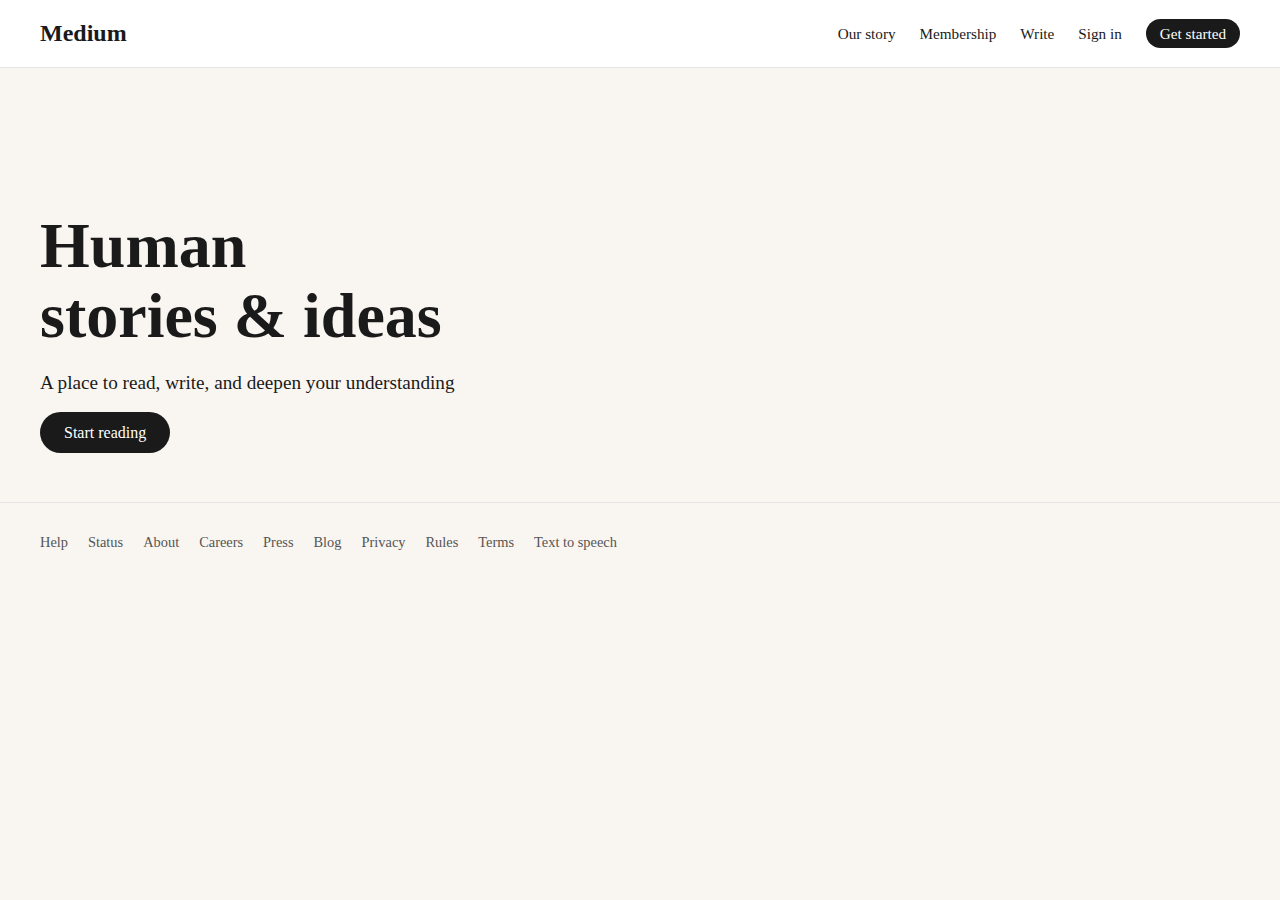
<file: index.html>
<!DOCTYPE html>
<html lang="en">
<head>
  <meta charset="UTF-8">
  <meta name="viewport" content="width=device-width, initial-scale=1.0">
  <title>Medium Clone</title>
  <link rel="stylesheet" href="style.css">
</head>
<body>
  <header>
    <div class="logo">Medium</div>
    <nav>
      <a href="#">Our story</a>
      <a href="#">Membership</a>
      <a href="#">Write</a>
      <a href="#">Sign in</a>
      <a href="#" class="btn">Get started</a>
    </nav>
  </header>

  <main class="hero">
    <h1><span>Human</span><br>stories & ideas</h1>
    <p>A place to read, write, and deepen your understanding</p>
    <a href="#" class="start-btn">Start reading</a>
  </main>

  <footer>
    <ul>
      <li><a href="#">Help</a></li>
      <li><a href="#">Status</a></li>
      <li><a href="#">About</a></li>
      <li><a href="#">Careers</a></li>
      <li><a href="#">Press</a></li>
      <li><a href="#">Blog</a></li>
      <li><a href="#">Privacy</a></li>
      <li><a href="#">Rules</a></li>
      <li><a href="#">Terms</a></li>
      <li><a href="#">Text to speech</a></li>
    </ul>
  </footer>
</body>
</html>
</file>
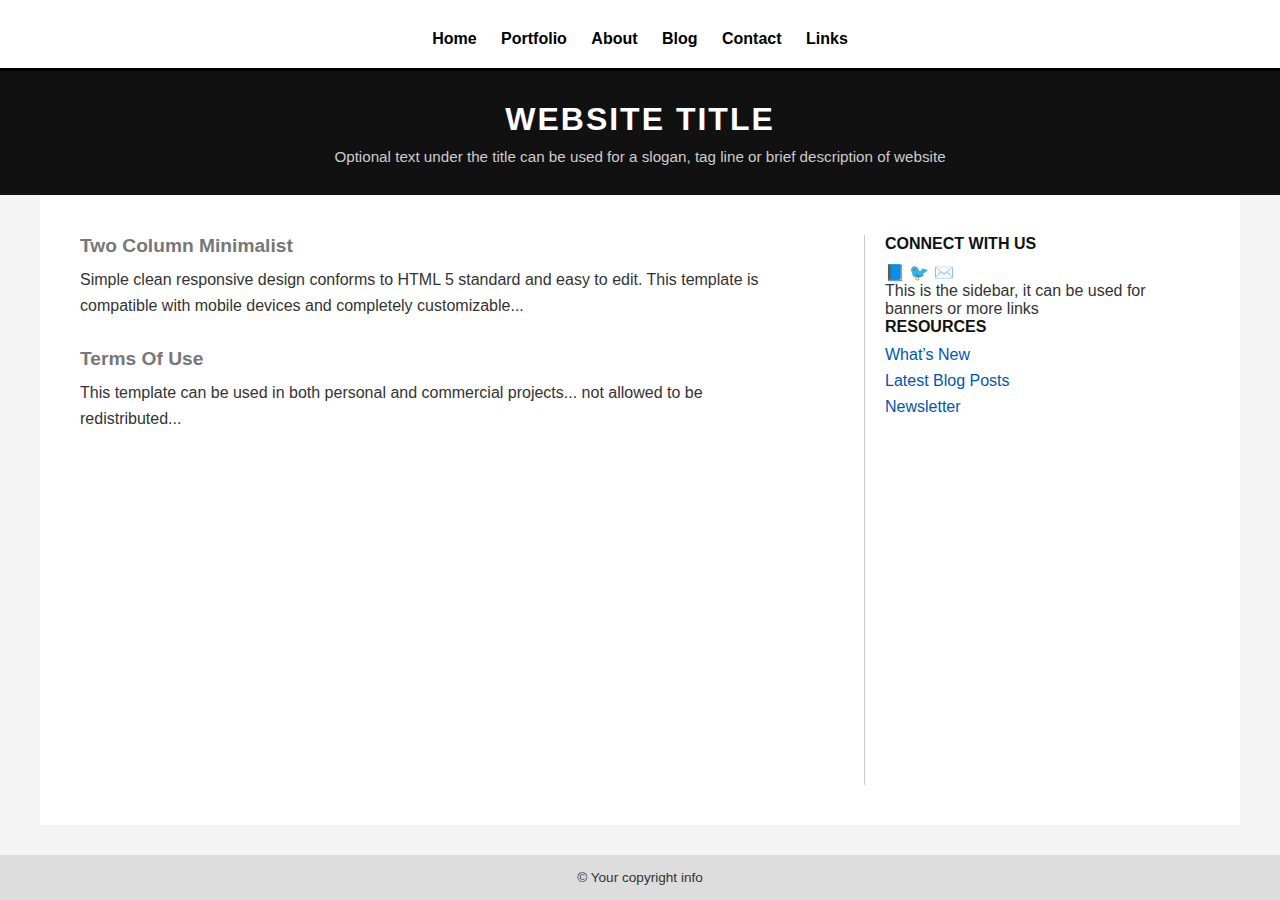
<file: layout1.html>
<!DOCTYPE html>
<html lang="en">
<head>
  <meta charset="UTF-8">
  <title>Two Column Layout</title>
  <link rel="stylesheet" href="layout1.css">
</head>
<body>
  <header>
    <nav>
      <a href="#">Home</a>
      <a href="#">Portfolio</a>
      <a href="#">About</a>
      <a href="#">Blog</a>
      <a href="#">Contact</a>
      <a href="#">Links</a>
    </nav>
  </header>

  <section class="banner">
    <h2>WEBSITE TITLE</h2>
    <p>Optional text under the title can be used for a slogan, tag line or brief description of website</p>
  </section>

  <main class="container">
    <section class="content">
      <h3>Two Column Minimalist</h3>
      <p>
        Simple clean responsive design conforms to HTML 5 standard and easy to edit. This template is compatible with mobile devices and completely customizable...
      </p>

      <h3>Terms Of Use</h3>
      <p>
        This template can be used in both personal and commercial projects... not allowed to be redistributed...
      </p>
    </section>

    <aside class="sidebar">
      <div class="connect">
        <h4>CONNECT WITH US</h4>
        <p>
          <a href="#">📘</a>
          <a href="#">🐦</a>
          <a href="#">✉️</a>
        </p>
        <p>This is the sidebar, it can be used for banners or more links</p>
      </div>

      <div class="resources">
        <h4>RESOURCES</h4>
        <ul>
          <li><a href="#">What’s New</a></li>
          <li><a href="#">Latest Blog Posts</a></li>
          <li><a href="#">Newsletter</a></li>
        </ul>
      </div>
    </aside>
  </main>

  <footer>
    <p>© Your copyright info</p>
  </footer>
</body>
</html>
</file>
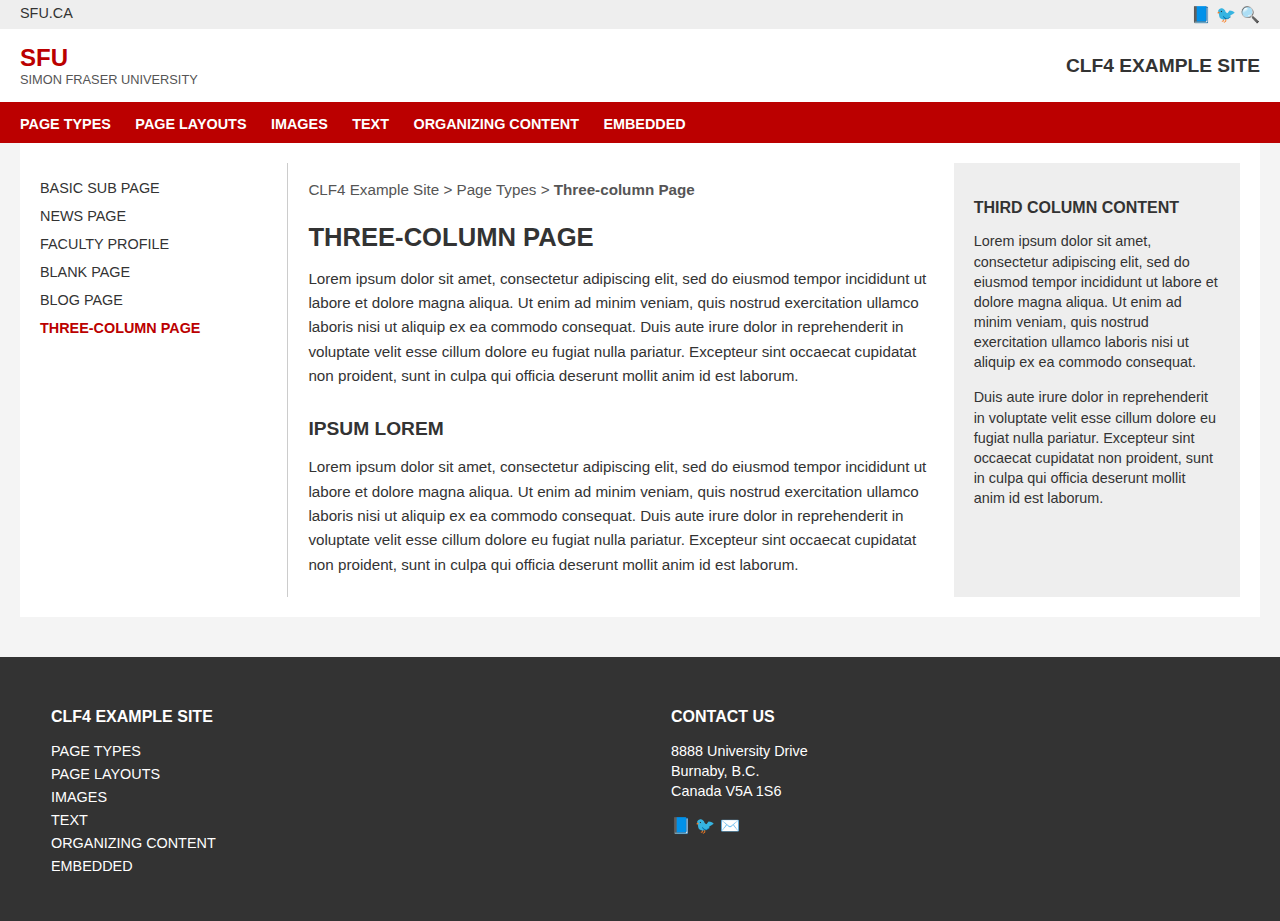
<file: layout2.html>
<!DOCTYPE html>
<html lang="en">
<head>
  <meta charset="UTF-8">
  <title>Three Column Page</title>
  <link rel="stylesheet" href="layout2.css">
</head>
<body>

  <header>
    <div class="topbar">
      <span>SFU.CA</span>
      <div class="icons">📘 🐦 🔍</div>
    </div>
    <div class="branding">
      <div class="logo">
        <strong>SFU</strong>
        <span>SIMON FRASER UNIVERSITY</span>
      </div>
      <div class="site-title">CLF4 EXAMPLE SITE</div>
    </div>
    <nav class="main-nav">
      <a href="#">PAGE TYPES</a>
      <a href="#">PAGE LAYOUTS</a>
      <a href="#">IMAGES</a>
      <a href="#">TEXT</a>
      <a href="#">ORGANIZING CONTENT</a>
      <a href="#">EMBEDDED</a>
    </nav>
  </header>

  <main class="container">
    <aside class="sidebar-left">
      <ul>
        <li><a href="#">BASIC SUB PAGE</a></li>
        <li><a href="#">NEWS PAGE</a></li>
        <li><a href="#">FACULTY PROFILE</a></li>
        <li><a href="#">BLANK PAGE</a></li>
        <li><a href="#">BLOG PAGE</a></li>
        <li><a class="active" href="#">THREE-COLUMN PAGE</a></li>
      </ul>
    </aside>

    <section class="main-content">
      <div class="breadcrumb">
        <p>CLF4 Example Site > Page Types > <strong>Three-column Page</strong></p>
      </div>

      <h1>THREE-COLUMN PAGE</h1>
      <p>Lorem ipsum dolor sit amet, consectetur adipiscing elit, sed do eiusmod tempor incididunt ut labore et dolore magna aliqua. Ut enim ad minim veniam, quis nostrud exercitation ullamco laboris nisi ut aliquip ex ea commodo consequat. Duis aute irure dolor in reprehenderit in voluptate velit esse cillum dolore eu fugiat nulla pariatur. Excepteur sint occaecat cupidatat non proident, sunt in culpa qui officia deserunt mollit anim id est laborum.</p>

      <h2>IPSUM LOREM</h2>
      <p>Lorem ipsum dolor sit amet, consectetur adipiscing elit, sed do eiusmod tempor incididunt ut labore et dolore magna aliqua. Ut enim ad minim veniam, quis nostrud exercitation ullamco laboris nisi ut aliquip ex ea commodo consequat. Duis aute irure dolor in reprehenderit in voluptate velit esse cillum dolore eu fugiat nulla pariatur. Excepteur sint occaecat cupidatat non proident, sunt in culpa qui officia deserunt mollit anim id est laborum.</p>
    </section>

    <aside class="sidebar-right">
      <h3>THIRD COLUMN CONTENT</h3>
      <p>Lorem ipsum dolor sit amet, consectetur adipiscing elit, sed do eiusmod tempor incididunt ut labore et dolore magna aliqua. Ut enim ad minim veniam, quis nostrud exercitation ullamco laboris nisi ut aliquip ex ea commodo consequat.</p>
      <p>Duis aute irure dolor in reprehenderit in voluptate velit esse cillum dolore eu fugiat nulla pariatur. Excepteur sint occaecat cupidatat non proident, sunt in culpa qui officia deserunt mollit anim id est laborum.</p>
    </aside>
  </main>

  <footer>
    <div class="footer-column">
      <h4>CLF4 EXAMPLE SITE</h4>
      <ul>
        <li><a href="#">PAGE TYPES</a></li>
        <li><a href="#">PAGE LAYOUTS</a></li>
        <li><a href="#">IMAGES</a></li>
        <li><a href="#">TEXT</a></li>
        <li><a href="#">ORGANIZING CONTENT</a></li>
        <li><a href="#">EMBEDDED</a></li>
      </ul>
    </div>
    <div class="footer-column">
      <h4>CONTACT US</h4>
      <p>8888 University Drive<br>Burnaby, B.C.<br>Canada V5A 1S6</p>
      <div class="icons">📘 🐦 ✉️</div>
    </div>
  </footer>

</body>
</html>
</file>
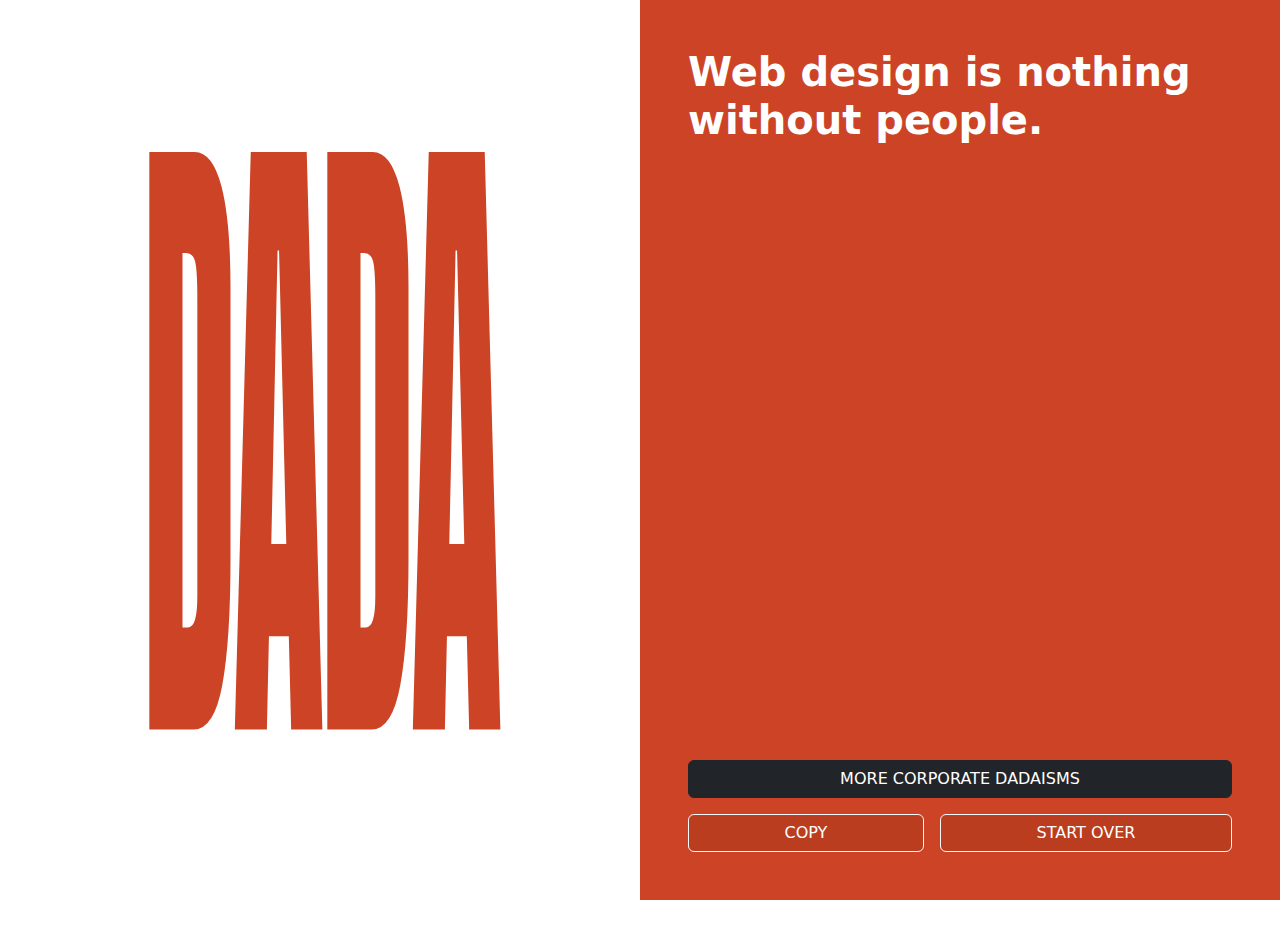
<file: layout4.html>
<!DOCTYPE html>
<html lang="pt-br">
<head>
  <meta charset="UTF-8" />
  <meta name="viewport" content="width=device-width, initial-scale=1" />
  <title>Layout-10</title>
  <link href="https://cdn.jsdelivr.net/npm/bootstrap@5.3.0/dist/css/bootstrap.min.css" rel="stylesheet" />
  <link rel="stylesheet" href="layout4.css" />
  <link href="https://fonts.googleapis.com/css2?family=Anton&display=swap" rel="stylesheet">
</head>
<body class="m-0 p-0">
  <div class="container-fluid d-flex flex-row vh-100 p-0">
    <div class="col-6 bg-white d-flex justify-content-center align-items-center">
      <h1 class="display-1 texto-esq">DADA</h1>
    </div>
    <div class="col-6 d-flex flex-column justify-content-between p-5 bg-rust text-white">
      <div>
        <h1><strong>Web design is nothing without people.</strong></h3>
      </div>

      <div>
        <button class="btn btn-dark w-100 mb-3">MORE CORPORATE DADAISMS</button>
        <div class="d-flex gap-3">
          <button class="btn btn-outline-light flex-fill bg-rust-light text-white">COPY</button>
          <button class="btn btn-outline-light flex-fill bg-rust-light text-white">START OVER</button>
        </div>
      </div>
    </div>
  </div>
</body>
</html>
</file>
<file: style.css>
body {
  margin: 0;
  font-family: Georgia, 'Times New Roman', Times, serif;
  background-color: #f9f5f0;
  color: #1a1a1a;
}

header {
  display: flex;
  justify-content: space-between;
  align-items: center;
  padding: 20px 40px;
  background-color: #fff;
  border-bottom: 1px solid #e6e6e6;
}

.logo {
  font-size: 1.5rem;
  font-weight: bold;
}

nav a {
  margin-left: 20px;
  text-decoration: none;
  color: #1a1a1a;
  font-size: 0.95rem;
}

nav .btn {
  background-color: #1a1a1a;
  color: #fff;
  padding: 6px 14px;
  border-radius: 20px;
}

.hero {
  text-align: left;
  padding: 100px 40px 60px;
  max-width: 700px;
}

.hero h1 {
  font-size: 4rem;
  line-height: 1.1;
  margin-bottom: 20px;
}

.hero p {
  font-size: 1.2rem;
  margin-bottom: 30px;
}

.start-btn {
  background-color: #1a1a1a;
  color: #fff;
  padding: 12px 24px;
  border-radius: 999px;
  text-decoration: none;
  font-size: 1rem;
}

footer {
  padding: 30px 40px;
  background-color: #f9f5f0;
  border-top: 1px solid #e6e6e6;
}

footer ul {
  display: flex;
  flex-wrap: wrap;
  gap: 10px 20px;
  list-style: none;
  padding: 0;
  margin: 0;
}

footer a {
  text-decoration: none;
  color: #555;
  font-size: 0.9rem;
}
</file>
<file: layout1.css>
* {
  margin: 0;
  padding: 0;
  box-sizing: border-box;
}

body {
  font-family: Arial, sans-serif;
  background-color: #f4f4f4;
  color: #333;
}

header {
  padding: 20px;
  text-align: center;
  background-color: #fff;
  border-bottom: 3px solid #000;
}

header h1 span {
  font-style: italic;
  color: #555;
}

nav {
  margin-top: 10px;
}

nav a {
  margin: 0 10px;
  text-decoration: none;
  color: #000;
  font-weight: bold;
}

.banner {
  background-color: #111;
  color: #fff;
  text-align: center;
  padding: 30px 10px;
}

.banner h2 {
  font-size: 2rem;
  letter-spacing: 2px;
}

.banner p {
  margin-top: 10px;
  font-size: 0.95rem;
  color: #ccc;
}

.container {
  display: flex;
  justify-content: space-between;
  padding: 40px;
  max-width: 1200px;
  margin: auto;
  background-color: #fff;
}

.content {
  width: 65%;
}

.content h3 {
  font-size: 1.2rem;
  color: #777;
  margin-bottom: 10px;
}

.content p {
  margin-bottom: 30px;
  font-size: 1rem;
  line-height: 1.6;
}

.sidebar {
  width: 30%;
  padding-left: 20px;
  border-left: 1px solid #ccc;
}

.sidebar h4 {
  margin-bottom: 10px;
  font-size: 1rem;
  color: #111;
}

.sidebar a {
  color: #0056b3;
  text-decoration: none;
}

.sidebar ul {
  list-style: none;
  padding-left: 0;
}

.sidebar ul li {
  margin-bottom: 8px;
}

footer {
  background-color: #ddd;
  text-align: center;
  padding: 15px;
  font-size: 0.85rem;
  margin-top: 30px;
}

html, body {
  height: 100%;
  display: flex;
  flex-direction: column;
}

main {
  flex: 1;
}

.icon {
  width: 24px;
  height: 24px;
  margin-right: 10px;
  vertical-align: middle;
}

.social-icons {
  margin-bottom: 15px;
}
</file>
<file: layout2.css>
body {
  margin: 0;
  font-family: Arial, sans-serif;
  background-color: #f4f4f4;
  color: #333;
}

.topbar {
  background: #eee;
  display: flex;
  justify-content: space-between;
  padding: 5px 20px;
  font-size: 0.9rem;
}

.branding {
  display: flex;
  justify-content: space-between;
  align-items: center;
  background: #fff;
  padding: 15px 20px;
  border-bottom: 3px solid #b00;
}

.logo {
  font-size: 1.5rem;
  color: #b00;
}

.logo span {
  display: block;
  font-size: 0.8rem;
  color: #555;
}

.site-title {
  font-size: 1.2rem;
  font-weight: bold;
  color: #333;
}

.main-nav {
  background: #b00;
  padding: 10px 20px;
}

.main-nav a {
  color: #fff;
  margin-right: 20px;
  text-decoration: none;
  font-size: 0.9rem;
  font-weight: bold;
}

.container {
  display: flex;
  padding: 20px;
  background: #fff;
  max-width: 1200px;
  margin: 0 auto;
}

.sidebar-left {
  width: 20%;
  border-right: 1px solid #ccc;
  padding-right: 20px;
}

.sidebar-left ul {
  list-style: none;
  padding: 0;
}

.sidebar-left li {
  margin-bottom: 10px;
}

.sidebar-left a {
  text-decoration: none;
  color: #333;
  font-size: 0.9rem;
}

.sidebar-left a.active {
  font-weight: bold;
  color: #b00;
}

.main-content {
  width: 55%;
  padding: 0 20px;
}

.breadcrumb {
  font-size: 0.8rem;
  margin-bottom: 10px;
  color: #555;
}

.main-content h1 {
  font-size: 1.6rem;
  margin-bottom: 10px;
  text-transform: uppercase;
}

.main-content h2 {
  font-size: 1.2rem;
  margin-top: 30px;
  margin-bottom: 10px;
  text-transform: uppercase;
}

.main-content p {
  font-size: 0.95rem;
  line-height: 1.6;
  margin-bottom: 20px;
}

.sidebar-right {
  width: 25%;
  background: #eee;
  padding: 20px;
  box-sizing: border-box;
}

.sidebar-right h3 {
  font-size: 1rem;
  text-transform: uppercase;
  margin-bottom: 10px;
}

.sidebar-right p {
  font-size: 0.9rem;
  line-height: 1.4;
  margin-bottom: 15px;
}

footer {
  background: #333;
  color: #fff;
  display: flex;
  justify-content: space-around;
  padding: 30px 20px;
  margin-top: 40px;
}

.footer-column {
  width: 45%;
}

.footer-column h4 {
  margin-bottom: 10px;
  font-size: 1rem;
  text-transform: uppercase;
}

.footer-column ul {
  list-style: none;
  padding: 0;
}

.footer-column ul li {
  margin-bottom: 5px;
}

.footer-column a {
  color: #fff;
  text-decoration: none;
  font-size: 0.9rem;
}

.footer-column p {
  font-size: 0.9rem;
  line-height: 1.4;
}

.icons {
  font-size: 1rem;
}
</file>
<file: layout4.css>
body {
  margin: 0;
  padding: 0;
}

.bg-rust {
  background-color: #cc4425; 
}

.bg-rust-light {
  background-color: #bb3d1f;
}

.texto-esq {
  font-family: 'Anton', sans-serif;
  font-size: 15vw;
  line-height: 1;
  color: #cc4425;
  letter-spacing: -5px;
transform: scaleY(3.5);
}
.tamanho{
height: 300px;

}
</file>
